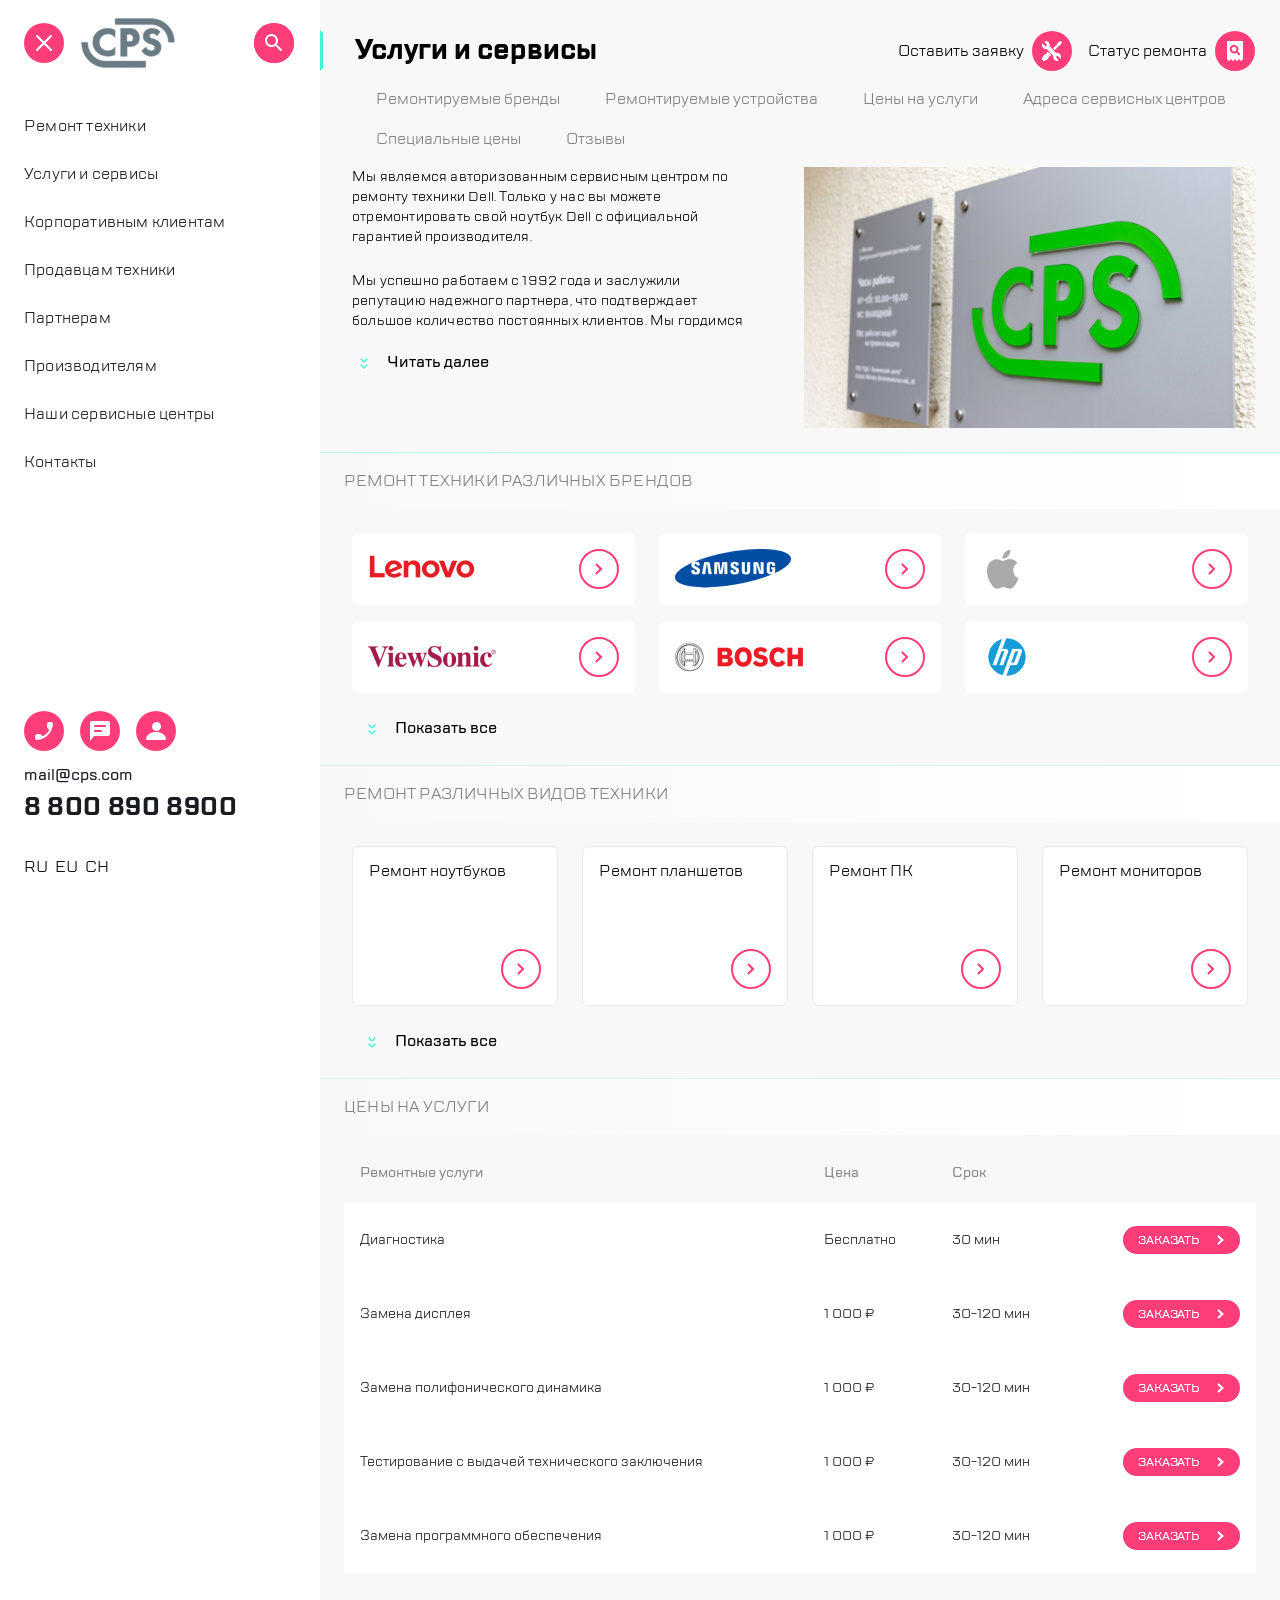
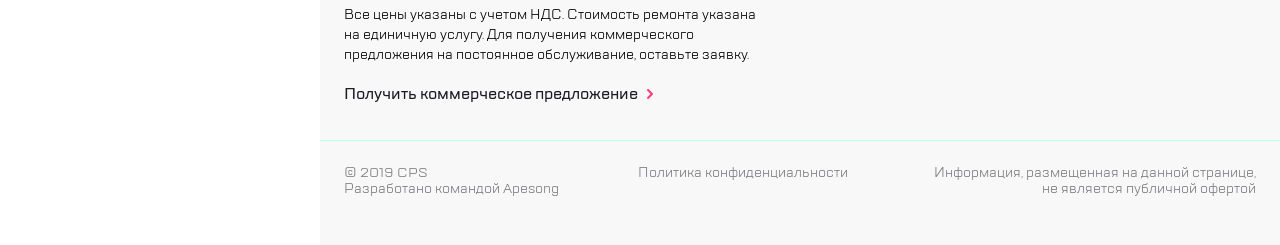
<file: index.html>
<!DOCTYPE html>
<html lang="en">
  <head>
    <meta charset="UTF-8">
    <meta name="viewport" content="width=device-width,user-scalable=no,initial-scale=1,maximum-scale=1,minimum-scale=1">
    <meta http-equiv="X-UA-Compatible" content="ie=edge">
    <title>CPS</title>
  <link href="style.css" rel="stylesheet"></head>
  <body>
    <div class="full-container">
      <header class="header">
        <div class="header__inner">
          <button class="header__button button-menu button-menu--icon--burger" type="button" id="burgerButtonHeader"></button>

          <a href="#">
            <img class="header__logo logo" src="img/logo.svg" alt="Логотип CPS" width="96" height="50">
          </a>

          <div class="header__buttons-user buttons-user">
            <button class="buttons-user__link button-menu button-menu--icon--phone" type="button" id="buttonOpenModalCallHeader"></button>

            <button class="buttons-user__link button-menu button-menu--icon--message" type="button" id="buttonOpenModalFeedbackHeader"></button>

            <button class="buttons-user__link button-menu button-menu--icon--contact" type="button"></button>
          </div>

          <div class="header__service-menu service-menu">
            <button class="service-menu__link button-menu button-menu--icon--service" type="button"></button>

            <button class="service-menu__link button-menu button-menu--icon--search" type="button"></button>
          </div>
        </div>
      </header>

      <aside class="full-container__sidebar-menu sidebar-menu sidebar-menu--hidden" id="sidebarMenu">
        <header class="sidebar-header">
          <div class="sidebar-header__inner">
            <button class="sidebar-header__clouse-button button-menu button-menu--icon--clouse" type="button" id="buttonCloseSidebar"></button>

            <a href="#">
              <img class="sidebar-header__logo logo" src="img/logo.svg" alt="Логотип CPS" width="96" height="50">
            </a>

            <div class="sidebar-header__button button-menu button-menu--margin">
              <button class="sidebar-header__button button-menu button-menu--icon--siedebar-search" type="button"></button>
            </div>
          </div>
        </header>

        <main class="sidebar-main">
          <nav class="sidebar-main-menu">
            <ul class="sidebar-main-menu__list">
              <li class="sidebar-main-menu__item">
                <a class="sidebar-main-menu__link" href="#">Ремонт техники</a>
              </li>
              <li class="sidebar-main-menu__item">
                <a class="sidebar-main-menu__link" href="#">Услуги и сервисы</a>
              </li>
              <li class="sidebar-main-menu__item">
                <a class="sidebar-main-menu__link" href="#">Корпоративным клиентам</a>
              </li>
              <li class="sidebar-main-menu__item">
                <a class="sidebar-main-menu__link" href="#">Продавцам техники</a>
              </li>
              <li class="sidebar-main-menu__item">
                <a class="sidebar-main-menu__link" href="#">Партнерам</a>
              </li>
              <li class="sidebar-main-menu__item">
                <a class="sidebar-main-menu__link" href="#">Производителям</a>
              </li>
              <li class="sidebar-main-menu__item">
                <a class="sidebar-main-menu__link" href="#">Наши сервисные центры</a>
              </li>
              <li class="sidebar-main-menu__item">
                <a class="sidebar-main-menu__link" href="#">Контакты</a>
              </li>
            </ul>
          </nav>
        </main>
        <footer class="sidebar-menu__sidebar-footer sidebar-footer">
          <div class="sidebar-footer__inner">
            <div class="sidebar-footer__button">
              <button class="sidebar-footer__link button-menu button-menu--icon--phone" type="button" id="buttonOpenModalCall"></button>
              <button class="sidebar-footer__link button-menu button-menu--icon--message" type="button" id="buttonOpenModalFeedback"></button>
              <button class="sidebar-footer__link button-menu button-menu--icon--contact" type="button"></button>
            </div>

            <a class="sidebar-footer__mail mail" href="mailto:mail@cps.com">mail@cps.com
            </a>
            <a class="sidebar-footer__tel tel" href="tel:8808908900">8 800 890 8900
            </a>

            <form class="sidebar-footer__language language-block">
              <label class="language-block__button">
                <input class="language-block__input visually-hidden" type="radio" value="RU" name="language">
                <span class="language-block__text"> RU </span>
              </label>
              <label class="language-block__button">
                <input class="language-block__input visually-hidden" type="radio" value="EU" name="language">
                <span class="language-block__text"> EU </span>
              </label>
              <label class="language-block__button">
                <input class="language-block__input visually-hidden" type="radio" value="CH" name="language">
                <span class="language-block__text"> CH </span>
              </label>
            </form>
          </div>
        </footer>
      </aside>

      <main class="main">
        <header class="main-header">
          <h1 class="main__title h1">Услуги и сервисы</h1>

          <div class="main-header__service-menu service-menu">
            <label class="main-header__service-menu main-service__label">
              Оставить заявку
              <button class="service-menu__link button-menu button-menu--icon--service" type="button"></button>
            </label>

            <label class="main-header__service-menu main-service__label">
              Статус ремонта
              <button class="service-menu__link button-menu button-menu--icon--search" type="button"></button>
            </label>
          </div>
        </header>

        <nav class="main-menu">
          <ul class="main-menu__list">
            <li class="main-menu__item">
              <a class="main-menu__link" href="#">Ремонтируемые бренды</a>
            </li>
            <li class="main-menu__item">
              <a class="main-menu__link" href="#">Ремонтируемые устройства</a>
            </li>
            <li class="main-menu__item">
              <a class="main-menu__link" href="#">Цены на услуги</a>
            </li>
            <li class="main-menu__item">
              <a class="main-menu__link" href="#">Адреса сервисных центров</a>
            </li>
            <li class="main-menu__item">
              <a class="main-menu__link" href="#">Специальные цены</a>
            </li>
            <li class="main-menu__item">
              <a class="main-menu__link" href="#">Отзывы</a>
            </li>
          </ul>
        </nav>

        <article class="about main__about section">
          <div class="about__text-wrap">
            <div class="about__text" id="aboutTextClass">
              <p>
                Мы являемся авторизованным сервисным центром по ремонту техники
                Dell. Только у нас вы можете отремонтировать свой ноутбук Dell с
                официальной гарантией производителя.
              </p>
              <p>
                Мы успешно работаем с 1992 года и заслужили репутацию надежного
                партнера, что подтверждает большое количество постоянных
                клиентов. Мы гордимся тем, что к нам обращаются по рекомендациям
                и, в свою очередь, советуют нас родным и близким.
              </p>
              <p>
                Мы успешно работаем с 1992 года и заслужили репутацию надежного
                партнера, что подтверждает большое количество постоянных
                клиентов. Мы гордимся тем, что к нам обращаются по рекомендациям
                и, в свою очередь, советуют нас родным и близким.
              </p>
            </div>

            <button class="about__button button-arrow-scroll" type="button" id="buttonReadIndex">
              Читать далее
            </button>
          </div>

          <img class="about__image" src="img/main_image.jpg" alt="Картинка с логотипом" width="320" height="176">
        </article>
        <section class="brand-menu section">
          <header class="brand-menu__header">
            <h2 class="brand-menu__title h2">
              Ремонт техники различных брендов
            </h2>
          </header>

          <div class="brand-main__body">
            <div class="brand-main-menu brand-main-menu--margin--left" id="brandMainMenuclass">
              <ul class="brand-main-menu__list">
                <li class="brand-main-menu__item">
                  <img class="brand-main-menu__image" src="img/brand/lenovo-logo.png" alt="Логотип компании Lenovo">

                  <a href="#" class="brand-main-menu__button button-menu button-menu--hollow"></a>
                </li>

                <li class="brand-main-menu__item">
                  <img class="brand-main-menu__image" src="img/brand/samsung-logo.png" alt="Логотип компании samsung">

                  <a href="#" class="brand-main-menu__button button-menu button-menu--hollow button-menu--icon--arrow"></a>
                </li>

                <li class="brand-main-menu__item">
                  <img class="brand-main-menu__image" src="img/brand/apple.png" alt="Логотип компании apple">

                  <a href="#" class="brand-main-menu__button button-menu button-menu--hollow"></a>
                </li>
                <li class="brand-main-menu__item">
                  <img class="brand-main-menu__image" src="img/brand/viewsonic-logo.png" alt="Логотип компании viewsonic">

                  <a href="#" class="brand-main-menu__button button-menu button-menu--hollow"></a>
                </li>
                <li class="brand-main-menu__item">
                  <img class="brand-main-menu__image" src="img/brand/bosch-logo.png" alt="Логотип компании bosch">

                  <a href="#" class="brand-main-menu__button button-menu button-menu--hollow button-menu--icon--arrow"></a>
                </li>

                <li class="brand-main-menu__item">
                  <img class="brand-main-menu__image" src="img/brand/hp-logo.png" alt="Логотип компании hp">

                  <a href="#" class="brand-main-menu__button button-menu button-menu--hollow button-menu--icon--arrow"></a>
                </li>

                <li class="brand-main-menu__item">
                  <img class="brand-main-menu__image" src="img/brand/acer-logo.png" alt="Логотип компании acer">

                  <a href="#" class="brand-main-menu__button button-menu button-menu--hollow button-menu--icon--arrow"></a>
                </li>

                <li class="brand-main-menu__item">
                  <div>
                    <img class="brand-main-menu__image" src="img/brand/sony-logo.png" alt="Логотип компании sony">
                  </div>
                  <a href="#" class="brand-main-menu__button button-menu button-menu--hollow button-menu--icon--arrow"></a>
                </li>

                <li class="brand-main-menu__item">
                  <div>
                    <img class="brand-main-menu__image" src="img/brand/lenovo-logo.png" alt="Логотип компании Lenovo">
                  </div>
                  <a href="#" class="brand-main-menu__button button-menu button-menu--hollow button-menu--icon--arrow"></a>
                </li>

                <li class="brand-main-menu__item">
                  <div>
                    <img class="brand-main-menu__image" src="img/brand/samsung-logo.png" alt="Логотип компании samsung">
                  </div>
                  <a href="#" class="brand-main-menu__button button-menu button-menu--hollow button-menu--icon--arrow"></a>
                </li>

                <li class="brand-main-menu__item">
                  <div>
                    <img class="brand-main-menu__image" src="img/brand/apple.png" alt="Логотип компании apple">
                  </div>
                  <a href="#" class="brand-main-menu__button button-menu button-menu--hollow button-menu--icon--arrow"></a>
                </li>
              </ul>
            </div>

            <div class="pagination-slider" id="paginationSliderBrands"></div>

            <button class="brand-menu__button button-show" type="button" id="buttonBrandsMenu">
              Показать все
            </button>
          </div>
        </section>

        <section class="technique-menu section">
          <header class="technique-menu__header">
            <h2 class="technique-menu__title h2">
              Ремонт различных видов техники
            </h2>
          </header>

          <div class="technique-main__body">
            <div class="technique-main-menu technique-main-menu--margin--left" id="techniqueMainClass">
              <ul class="technique-main-menu__list">
                <li class="technique-main-menu__item">
                  <p>Ремонт ноутбуков</p>
                  <a href="#" class="technique-main-menu__button button-menu button-menu--hollow"></a>
                </li>

                <li class="technique-main-menu__item">
                  <p>Ремонт планшетов</p>
                  <a href="#" class="technique-main-menu__button button-menu button-menu--hollow"></a>
                </li>
                <li class="technique-main-menu__item">
                  <p>Ремонт ПК</p>
                  <a href="#" class="technique-main-menu__button button-menu button-menu--hollow"></a>
                </li>
                <li class="technique-main-menu__item">
                  <p>Ремонт мониторов</p>
                  <a href="#" class="technique-main-menu__button button-menu button-menu--hollow"></a>
                </li>
                <li class="technique-main-menu__item">
                  <p>Ремонт ноутбуков</p>
                  <a href="#" class="technique-main-menu__button button-menu button-menu--hollow"></a>
                </li>
                <li class="technique-main-menu__item">
                  <p>Ремонт планшетов</p>
                  <a href="#" class="technique-main-menu__button button-menu button-menu--hollow"></a>
                </li>
                <li class="technique-main-menu__item">
                  <p>Ремонт ПК</p>
                  <a href="#" class="technique-main-menu__button button-menu button-menu--hollow"></a>
                </li>
                <li class="technique-main-menu__item">
                  <p>Ремонт мониторов</p>
                  <a href="#" class="technique-main-menu__button button-menu button-menu--hollow"></a>
                </li>
              </ul>
            </div>

            <div class="pagination-slider" id="paginationSliderTech"></div>

            <button class="technique-menu__button button-show button-show--left" type="button" id="buttonShowTechnique">
              Показать все
            </button>
          </div>
        </section>

        <section class="price-menu section">
          <header class="price-menu__header">
            <h2 class="price-menu__title h2">Цены на услуги</h2>
          </header>

          <div class="price-main__body">
            <div class="price-main-menu price-main-menu--margin--left">
              <table class="price-main-menu__table">
                <thead class="price-main-menu__head">
                  <tr class="price-main-menu__row">
                    <th class="price-main-menu__cell">Ремонтные услуги</th>
                    <th class="price-main-menu__cell">Цена</th>
                    <th class="price-main-menu__cell">Срок</th>
                    <th class="price-main-menu__cell"></th>
                  </tr>
                </thead>

                <tbody class="price-main-menu__body">
                  <tr class="price-main-menu__row">
                    <td class="price-main-menu__cell" data-label="Ремонтные услуги">
                      Диагностика
                    </td>
                    <td class="price-main-menu__cell" data-label="Цена">
                      Бесплатно
                    </td>
                    <td class="price-main-menu__cell" data-label="Срок">
                      30 мин
                    </td>
                    <td class="price-main-menu__cell" data-label="">
                      <a class="price-main-menu__button button-order" href="#">
                        Заказать
                      </a>
                    </td>


                  </tr><tr class="price-main-menu__row">
                    <td class="price-main-menu__cell" data-label="Ремонтные услуги">
                      Замена дисплея
                    </td>
                    <td class="price-main-menu__cell" data-label="Цена">
                      1 000 ₽
                    </td>
                    <td class="price-main-menu__cell" data-label="Срок">
                      30-120 мин
                    </td>
                    <td class="price-main-menu__cell">
                      <a class="price-main-menu__button button-order" href="#">
                        Заказать
                      </a>
                    </td>
                  </tr>
                  <tr class="price-main-menu__row">
                    <td class="price-main-menu__cell" data-label="Ремонтные услуги">
                      Замена полифонического динамика
                    </td>
                    <td class="price-main-menu__cell" data-label="Цена">
                      1 000 ₽
                    </td>
                    <td class="price-main-menu__cell" data-label="Срок">
                      30-120 мин
                    </td>
                    <td class="price-main-menu__cell">
                      <a class="price-main-menu__button button-order" href="#">
                        Заказать
                      </a>
                    </td>
                  </tr>
                  <tr class="price-main-menu__row">
                    <td class="price-main-menu__cell" data-label="Ремонтные услуги">
                      Тестирование с выдачей технического заключения
                    </td>
                    <td class="price-main-menu__cell" data-label="Цена">
                      1 000 ₽
                    </td>
                    <td class="price-main-menu__cell" data-label="Срок">
                      30-120 мин
                    </td>
                    <td class="price-main-menu__cell">
                      <a class="price-main-menu__button button-order" href="#">
                        Заказать
                      </a>
                    </td>
                  </tr>
                  <tr class="price-main-menu__row">
                    <td class="price-main-menu__cell" data-label="Ремонтные услуги">
                      Замена программного обеспечения
                    </td>
                    <td class="price-main-menu__cell" data-label="Цена">
                      1 000 ₽
                    </td>
                    <td class="price-main-menu__cell" data-label="Срок">
                      30-120 мин
                    </td>
                    <td class="price-main-menu__cell">
                      <a class="price-main-menu__button button-order" href="#">
                        Заказать
                      </a>
                    </td>
                  </tr>
                </tbody>
              </table>

              <div class="pagination-slider" id="paginationSliderPrice"></div>

              <div class="price-main-menu__pricing-info">
                Все цены указаны с учетом НДС. Стоимость ремонта указана на
                единичную услугу. Для получения коммерческого предложения на
                постоянное обслуживание, оставьте заявку.
              </div>

              <a class="price-main-menu__link" href="#">Получить коммерческое предложение</a>
            </div>
          </div>
        </section>

        <section class="modal modal--right modal--hidden" id="modalFeedback">
          <div class="modal__inner">
            <h2 class="modal__title">Обратная связь</h2>

            <form class="modal__form">
              <input class="modal__input" type="text" required placeholder="Имя">
              <input class="modal__input" type="tel" required placeholder="Телефон">
              <input class="modal__input" type="email" required placeholder="Электронная почта">
              <textarea class="modal__input modal__input--resize" placeholder="Сообщение" required rows="5" cols="30"></textarea>

              <p class="modal__alert">
                Нажимая "отправить", вы даете согласие на
                <span class="modal__text-impotant">обработку персональных данных</span>
                и соглашаетесь с нашей
                <span class="modal__text-impotant">политикой конфиденциальности</span>
              </p>
              <button class="modal__button button-order" type="submit">
                Отправить
              </button>
            </form>
            <button class="modal__button-clouse button-menu button-menu--icon--clouse" type="button" id="buttonCloseModalFeedback"></button>
          </div>
        </section>

        <section class="modal modal--right modal--hidden" id="modalCall">
          <div class="modal__inner">
            <h2 class="modal__title">Заказать звонок</h2>

            <form class="modal__form">
              <input class="modal__input" type="tel" required placeholder="Телефон">

              <p class="modal__alert">
                Нажимая "отправить", вы даете согласие на
                <span class="modal__text-impotant">обработку персональных данных</span>
                и соглашаетесь с нашей
                <span class="modal__text-impotant">политикой конфиденциальности</span>
              </p>
              <button class="modal__button button-order" type="submit">
                Отправить
              </button>
            </form>
            <button class="modal__button-clouse button-menu button-menu--icon--clouse" type="button" id="buttonCloseModalCall"></button>
          </div>
        </section>

        <footer class="main__footer footer">
          <p class="footer__other">
            © 2019 CPS<br>
            Разработано командой Apesong
          </p>
          <a href="#">Политика конфиденциальности</a>
          <p class="footer__public">
            Информация, размещенная на данной странице, не является публичной
            офертой
          </p>
        </footer>
      </main>

      <div class="overlay overlay--zindex--modal overlay--hidden" id="overlayFeedback"></div>
      <div class="overlay overlay--zindex--modal overlay--hidden" id="overlayCall"></div>
      <div class="overlay overlay--zindex--menu overlay--hidden" id="overlayMenu"></div>
    </div>




  <script type="text/javascript" src="./js/bundle.js"></script></body>
</html>
</file>
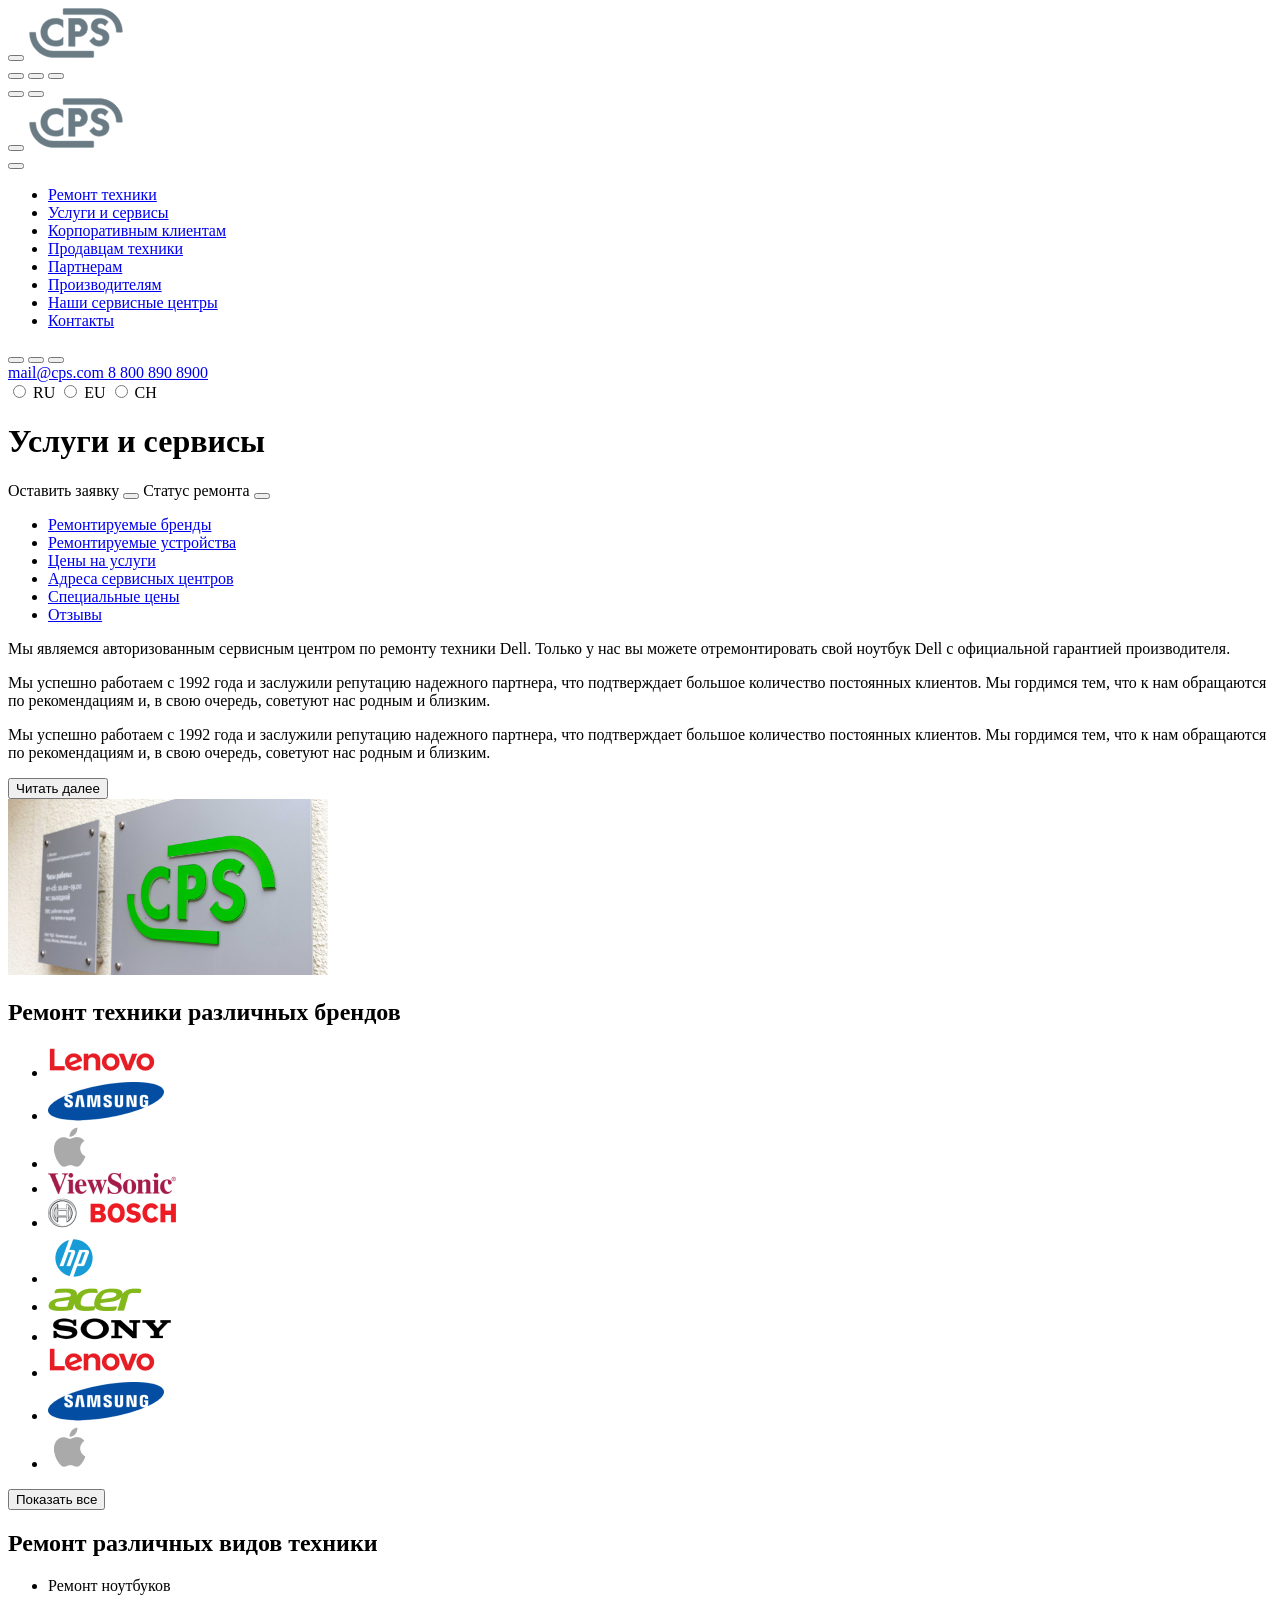
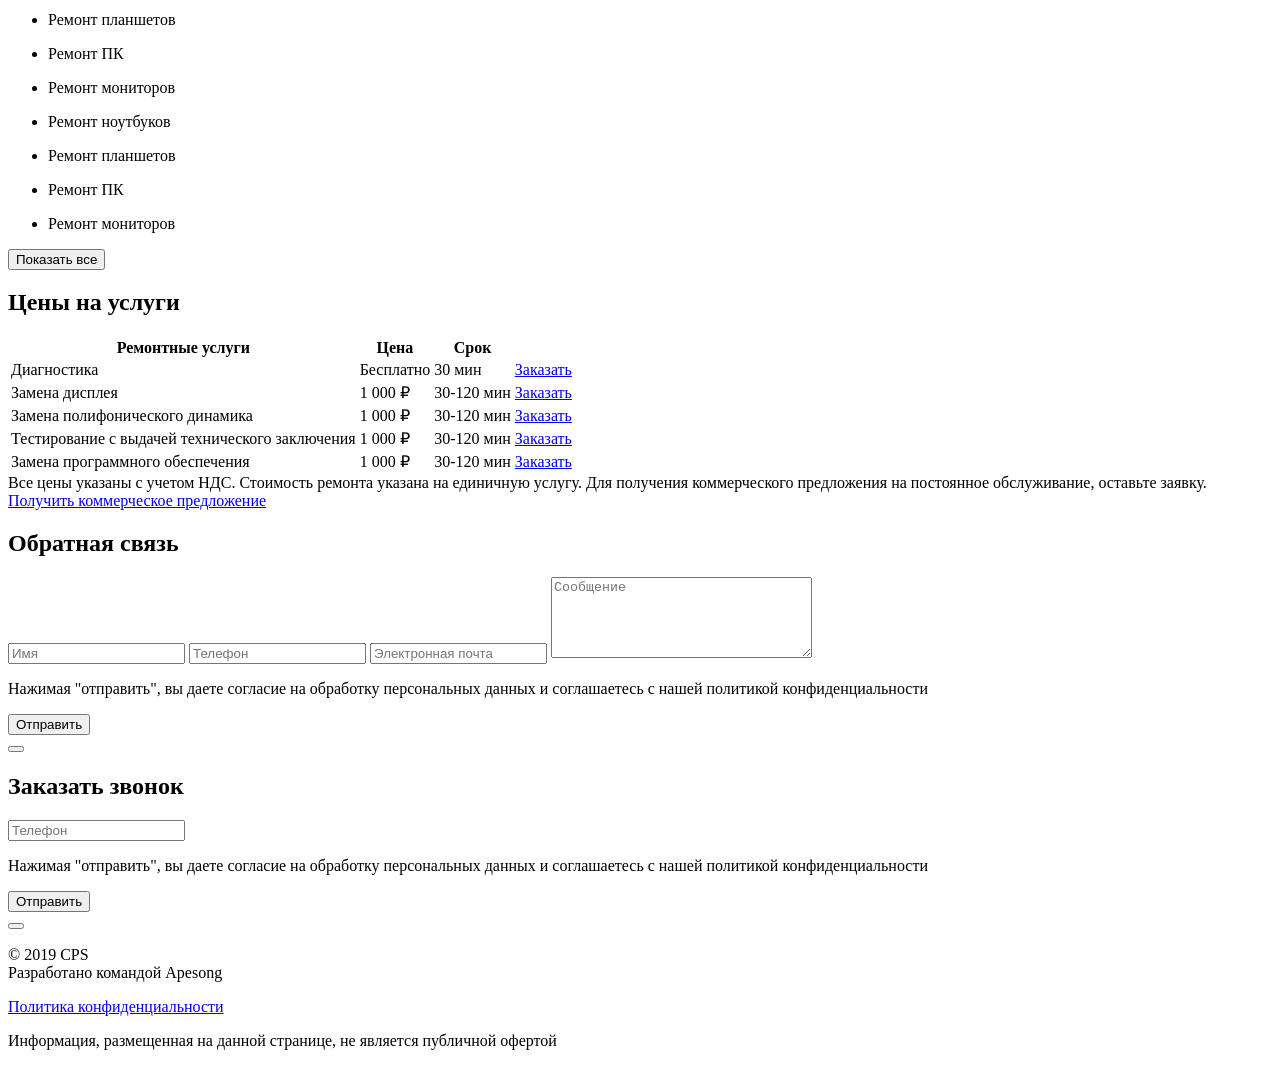
<file: src/index.html>
<!DOCTYPE html>
<html lang="en">
  <head>
    <meta charset="UTF-8" />
    <meta
      name="viewport"
      content="width=device-width, user-scalable=no, initial-scale=1.0, maximum-scale=1.0, minimum-scale=1.0"
    />
    <meta http-equiv="X-UA-Compatible" content="ie=edge" />
    <title>CPS</title>
  </head>
  <body>
    <div class="full-container">
      <header class="header">
        <div class="header__inner">
          <button
            class="header__button button-menu button-menu--icon--burger"
            type="button"
            id="burgerButtonHeader"
          ></button>

          <a href="#">
            <img
              class="header__logo logo"
              src="img/logo.svg"
              alt="Логотип CPS"
              width="96"
              height="50"
            />
          </a>

          <div class="header__buttons-user buttons-user">
            <button
              class="buttons-user__link button-menu button-menu--icon--phone"
              type="button"
              id="buttonOpenModalCallHeader"
            ></button>

            <button
              class="buttons-user__link button-menu button-menu--icon--message"
              type="button"
              id="buttonOpenModalFeedbackHeader"
            ></button>

            <button
              class="buttons-user__link button-menu button-menu--icon--contact"
              type="button"
            ></button>
          </div>

          <div class="header__service-menu service-menu">
            <button
              class="service-menu__link button-menu button-menu--icon--service"
              type="button"
            ></button>

            <button
              class="service-menu__link button-menu button-menu--icon--search"
              type="button"
            ></button>
          </div>
        </div>
      </header>

      <aside class="full-container__sidebar-menu sidebar-menu sidebar-menu--hidden" id="sidebarMenu">
        <header class="sidebar-header">
          <div class="sidebar-header__inner">
            <button
              class="sidebar-header__clouse-button button-menu button-menu--icon--clouse"
              type="button"
              id="buttonCloseSidebar"
            ></button>

            <a href="#">
              <img
                class="sidebar-header__logo logo"
                src="img/logo.svg"
                alt="Логотип CPS"
                width="96"
                height="50"
              />
            </a>

            <div class="sidebar-header__button button-menu button-menu--margin">
              <button
                class="sidebar-header__button button-menu button-menu--icon--siedebar-search"
                type="button"
              ></button>
            </div>
          </div>
        </header>

        <main class="sidebar-main">
          <nav class="sidebar-main-menu">
            <ul class="sidebar-main-menu__list">
              <li class="sidebar-main-menu__item">
                <a class="sidebar-main-menu__link" href="#">Ремонт техники</a>
              </li>
              <li class="sidebar-main-menu__item">
                <a class="sidebar-main-menu__link" href="#">Услуги и сервисы</a>
              </li>
              <li class="sidebar-main-menu__item">
                <a class="sidebar-main-menu__link" href="#"
                  >Корпоративным клиентам</a
                >
              </li>
              <li class="sidebar-main-menu__item">
                <a class="sidebar-main-menu__link" href="#"
                  >Продавцам техники</a
                >
              </li>
              <li class="sidebar-main-menu__item">
                <a class="sidebar-main-menu__link" href="#">Партнерам</a>
              </li>
              <li class="sidebar-main-menu__item">
                <a class="sidebar-main-menu__link" href="#">Производителям</a>
              </li>
              <li class="sidebar-main-menu__item">
                <a class="sidebar-main-menu__link" href="#"
                  >Наши сервисные центры</a
                >
              </li>
              <li class="sidebar-main-menu__item">
                <a class="sidebar-main-menu__link" href="#">Контакты</a>
              </li>
            </ul>
          </nav>
        </main>
        <footer class="sidebar-menu__sidebar-footer sidebar-footer">
          <div class="sidebar-footer__inner">
            <div class="sidebar-footer__button">
              <button
                class="sidebar-footer__link button-menu button-menu--icon--phone"
                type="button"
                id="buttonOpenModalCall"
              ></button>
              <button
                class="sidebar-footer__link button-menu button-menu--icon--message"
                type="button"
                id="buttonOpenModalFeedback"
              ></button>
              <button
                class="sidebar-footer__link button-menu button-menu--icon--contact"
                type="button"
              ></button>
            </div>

            <a class="sidebar-footer__mail mail" href="mailto:mail@cps.com"
              >mail@cps.com
            </a>
            <a class="sidebar-footer__tel tel" href="tel:8808908900"
              >8 800 890 8900
            </a>

            <form class="sidebar-footer__language language-block">
              <label class="language-block__button">
                <input
                  class="language-block__input visually-hidden"
                  type="radio"
                  value="RU"
                  name="language"
                />
                <span class="language-block__text"> RU </span>
              </label>
              <label class="language-block__button">
                <input
                  class="language-block__input visually-hidden"
                  type="radio"
                  value="EU"
                  name="language"
                />
                <span class="language-block__text"> EU </span>
              </label>
              <label class="language-block__button">
                <input
                  class="language-block__input visually-hidden"
                  type="radio"
                  value="CH"
                  name="language"
                />
                <span class="language-block__text"> CH </span>
              </label>
            </form>
          </div>
        </footer>
      </aside>

      <main class="main">
        <header class="main-header">
          <h1 class="main__title h1">Услуги и сервисы</h1>

          <div class="main-header__service-menu service-menu">
            <label class="main-header__service-menu main-service__label">
              Оставить заявку
              <button
                class="service-menu__link button-menu button-menu--icon--service"
                type="button"
              ></button>
            </label>

            <label class="main-header__service-menu main-service__label">
              Статус ремонта
              <button
                class="service-menu__link button-menu button-menu--icon--search"
                type="button"
              ></button>
            </label>
          </div>
        </header>

        <nav class="main-menu">
          <ul class="main-menu__list">
            <li class="main-menu__item">
              <a class="main-menu__link" href="#">Ремонтируемые бренды</a>
            </li>
            <li class="main-menu__item">
              <a class="main-menu__link" href="#">Ремонтируемые устройства</a>
            </li>
            <li class="main-menu__item">
              <a class="main-menu__link" href="#">Цены на услуги</a>
            </li>
            <li class="main-menu__item">
              <a class="main-menu__link" href="#">Адреса сервисных центров</a>
            </li>
            <li class="main-menu__item">
              <a class="main-menu__link" href="#">Специальные цены</a>
            </li>
            <li class="main-menu__item">
              <a class="main-menu__link" href="#">Отзывы</a>
            </li>
          </ul>
        </nav>

        <article class="about main__about section">
          <div class="about__text-wrap">
            <div class="about__text" id="aboutTextClass">
              <p>
                Мы являемся авторизованным сервисным центром по ремонту техники
                Dell. Только у нас вы можете отремонтировать свой ноутбук Dell с
                официальной гарантией производителя.
              </p>
              <p>
                Мы успешно работаем с 1992 года и заслужили репутацию надежного
                партнера, что подтверждает большое количество постоянных
                клиентов. Мы гордимся тем, что к нам обращаются по рекомендациям
                и, в свою очередь, советуют нас родным и близким.
              </p>
              <p>
                Мы успешно работаем с 1992 года и заслужили репутацию надежного
                партнера, что подтверждает большое количество постоянных
                клиентов. Мы гордимся тем, что к нам обращаются по рекомендациям
                и, в свою очередь, советуют нас родным и близким.
              </p>
            </div>

            <button
              class="about__button button-arrow-scroll"
              type="button"
              id="buttonReadIndex"
            >
              Читать далее
            </button>
          </div>

          <img
            class="about__image"
            src="img/main_image.jpg"
            alt="Картинка с логотипом"
            width="320"
            height="176"
          />
        </article>
        <section class="brand-menu section">
          <header class="brand-menu__header">
            <h2 class="brand-menu__title h2">
              Ремонт техники различных брендов
            </h2>
          </header>

          <div class="brand-main__body">
            <div
              class="brand-main-menu brand-main-menu--margin--left"
              id="brandMainMenuclass"
            >
              <ul class="brand-main-menu__list">
                <li class="brand-main-menu__item">
                  <img
                    class="brand-main-menu__image"
                    src="img/brand/lenovo-logo.png"
                    alt="Логотип компании Lenovo"
                  />

                  <a
                    href="#"
                    class="brand-main-menu__button button-menu button-menu--hollow"
                  ></a>
                </li>

                <li class="brand-main-menu__item">
                  <img
                    class="brand-main-menu__image"
                    src="img/brand/samsung-logo.png"
                    alt="Логотип компании samsung"
                  />

                  <a
                    href="#"
                    class="brand-main-menu__button button-menu button-menu--hollow button-menu--icon--arrow"
                  ></a>
                </li>

                <li class="brand-main-menu__item">
                  <img
                    class="brand-main-menu__image"
                    src="img/brand/apple.png"
                    alt="Логотип компании apple"
                  />

                  <a
                    href="#"
                    class="brand-main-menu__button button-menu button-menu--hollow"
                  ></a>
                </li>
                <li class="brand-main-menu__item">
                  <img
                    class="brand-main-menu__image"
                    src="img/brand/viewsonic-logo.png"
                    alt="Логотип компании viewsonic"
                  />

                  <a
                    href="#"
                    class="brand-main-menu__button button-menu button-menu--hollow"
                  ></a>
                </li>
                <li class="brand-main-menu__item">
                  <img
                    class="brand-main-menu__image"
                    src="img/brand/bosch-logo.png"
                    alt="Логотип компании bosch"
                  />

                  <a
                    href="#"
                    class="brand-main-menu__button button-menu button-menu--hollow button-menu--icon--arrow"
                  ></a>
                </li>

                <li class="brand-main-menu__item">
                  <img
                    class="brand-main-menu__image"
                    src="img/brand/hp-logo.png"
                    alt="Логотип компании hp"
                  />

                  <a
                    href="#"
                    class="brand-main-menu__button button-menu button-menu--hollow button-menu--icon--arrow"
                  ></a>
                </li>

                <li class="brand-main-menu__item">
                  <img
                    class="brand-main-menu__image"
                    src="img/brand/acer-logo.png"
                    alt="Логотип компании acer"
                  />

                  <a
                    href="#"
                    class="brand-main-menu__button button-menu button-menu--hollow button-menu--icon--arrow"
                  ></a>
                </li>

                <li class="brand-main-menu__item">
                  <div>
                    <img
                      class="brand-main-menu__image"
                      src="img/brand/sony-logo.png"
                      alt="Логотип компании sony"
                    />
                  </div>
                  <a
                    href="#"
                    class="brand-main-menu__button button-menu button-menu--hollow button-menu--icon--arrow"
                  ></a>
                </li>

                <li class="brand-main-menu__item">
                  <div>
                    <img
                      class="brand-main-menu__image"
                      src="img/brand/lenovo-logo.png"
                      alt="Логотип компании Lenovo"
                    />
                  </div>
                  <a
                    href="#"
                    class="brand-main-menu__button button-menu button-menu--hollow button-menu--icon--arrow"
                  ></a>
                </li>

                <li class="brand-main-menu__item">
                  <div>
                    <img
                      class="brand-main-menu__image"
                      src="img/brand/samsung-logo.png"
                      alt="Логотип компании samsung"
                    />
                  </div>
                  <a
                    href="#"
                    class="brand-main-menu__button button-menu button-menu--hollow button-menu--icon--arrow"
                  ></a>
                </li>

                <li class="brand-main-menu__item">
                  <div>
                    <img
                      class="brand-main-menu__image"
                      src="img/brand/apple.png"
                      alt="Логотип компании apple"
                    />
                  </div>
                  <a
                    href="#"
                    class="brand-main-menu__button button-menu button-menu--hollow button-menu--icon--arrow"
                  ></a>
                </li>
              </ul>
            </div>

            <div class="pagination-slider" id="paginationSliderBrands"></div>

            <button
              class="brand-menu__button button-show"
              type="button"
              id="buttonBrandsMenu"
            >
              Показать все
            </button>
          </div>
        </section>

        <section class="technique-menu section">
          <header class="technique-menu__header">
            <h2 class="technique-menu__title h2">
              Ремонт различных видов техники
            </h2>
          </header>

          <div class="technique-main__body">
            <div
              class="technique-main-menu technique-main-menu--margin--left"
              id="techniqueMainClass"
            >
              <ul class="technique-main-menu__list">
                <li class="technique-main-menu__item">
                  <p>Ремонт ноутбуков</p>
                  <a
                    href="#"
                    class="technique-main-menu__button button-menu button-menu--hollow"
                  ></a>
                </li>

                <li class="technique-main-menu__item">
                  <p>Ремонт планшетов</p>
                  <a
                    href="#"
                    class="technique-main-menu__button button-menu button-menu--hollow"
                  ></a>
                </li>
                <li class="technique-main-menu__item">
                  <p>Ремонт ПК</p>
                  <a
                    href="#"
                    class="technique-main-menu__button button-menu button-menu--hollow"
                  ></a>
                </li>
                <li class="technique-main-menu__item">
                  <p>Ремонт мониторов</p>
                  <a
                    href="#"
                    class="technique-main-menu__button button-menu button-menu--hollow"
                  ></a>
                </li>
                <li class="technique-main-menu__item">
                  <p>Ремонт ноутбуков</p>
                  <a
                    href="#"
                    class="technique-main-menu__button button-menu button-menu--hollow"
                  ></a>
                </li>
                <li class="technique-main-menu__item">
                  <p>Ремонт планшетов</p>
                  <a
                    href="#"
                    class="technique-main-menu__button button-menu button-menu--hollow"
                  ></a>
                </li>
                <li class="technique-main-menu__item">
                  <p>Ремонт ПК</p>
                  <a
                    href="#"
                    class="technique-main-menu__button button-menu button-menu--hollow"
                  ></a>
                </li>
                <li class="technique-main-menu__item">
                  <p>Ремонт мониторов</p>
                  <a
                    href="#"
                    class="technique-main-menu__button button-menu button-menu--hollow"
                  ></a>
                </li>
              </ul>
            </div>

            <div class="pagination-slider" id="paginationSliderTech"></div>

            <button
              class="technique-menu__button button-show button-show--left"
              type="button"
              id="buttonShowTechnique"
            >
              Показать все
            </button>
          </div>
        </section>

        <section class="price-menu section">
          <header class="price-menu__header">
            <h2 class="price-menu__title h2">Цены на услуги</h2>
          </header>

          <div class="price-main__body">
            <div class="price-main-menu price-main-menu--margin--left">
              <table class="price-main-menu__table">
                <thead class="price-main-menu__head">
                  <tr class="price-main-menu__row">
                    <th class="price-main-menu__cell">Ремонтные услуги</th>
                    <th class="price-main-menu__cell">Цена</th>
                    <th class="price-main-menu__cell">Срок</th>
                    <th class="price-main-menu__cell"></th>
                  </tr>
                </thead>

                <tbody class="price-main-menu__body">
                  <tr class="price-main-menu__row">
                    <td
                      class="price-main-menu__cell"
                      data-label="Ремонтные услуги"
                    >
                      Диагностика
                    </td>
                    <td class="price-main-menu__cell" data-label="Цена">
                      Бесплатно
                    </td>
                    <td class="price-main-menu__cell" data-label="Срок">
                      30 мин
                    </td>
                    <td class="price-main-menu__cell" data-label="">
                      <a class="price-main-menu__button button-order" href="#">
                        Заказать
                      </a>
                    </td>


                  <tr class="price-main-menu__row">
                    <td
                      class="price-main-menu__cell"
                      data-label="Ремонтные услуги"
                    >
                      Замена дисплея
                    </td>
                    <td class="price-main-menu__cell" data-label="Цена">
                      1 000 ₽
                    </td>
                    <td class="price-main-menu__cell" data-label="Срок">
                      30-120 мин
                    </td>
                    <td class="price-main-menu__cell">
                      <a class="price-main-menu__button button-order" href="#">
                        Заказать
                      </a>
                    </td>
                  </tr>
                  <tr class="price-main-menu__row">
                    <td
                      class="price-main-menu__cell"
                      data-label="Ремонтные услуги"
                    >
                      Замена полифонического динамика
                    </td>
                    <td class="price-main-menu__cell" data-label="Цена">
                      1 000 ₽
                    </td>
                    <td class="price-main-menu__cell" data-label="Срок">
                      30-120 мин
                    </td>
                    <td class="price-main-menu__cell">
                      <a class="price-main-menu__button button-order" href="#">
                        Заказать
                      </a>
                    </td>
                  </tr>
                  <tr class="price-main-menu__row">
                    <td
                      class="price-main-menu__cell"
                      data-label="Ремонтные услуги"
                    >
                      Тестирование с выдачей технического заключения
                    </td>
                    <td class="price-main-menu__cell" data-label="Цена">
                      1 000 ₽
                    </td>
                    <td class="price-main-menu__cell" data-label="Срок">
                      30-120 мин
                    </td>
                    <td class="price-main-menu__cell">
                      <a class="price-main-menu__button button-order" href="#">
                        Заказать
                      </a>
                    </td>
                  </tr>
                  <tr class="price-main-menu__row">
                    <td
                      class="price-main-menu__cell"
                      data-label="Ремонтные услуги"
                    >
                      Замена программного обеспечения
                    </td>
                    <td class="price-main-menu__cell" data-label="Цена">
                      1 000 ₽
                    </td>
                    <td class="price-main-menu__cell" data-label="Срок">
                      30-120 мин
                    </td>
                    <td class="price-main-menu__cell">
                      <a class="price-main-menu__button button-order" href="#">
                        Заказать
                      </a>
                    </td>
                  </tr>
                </tbody>
              </table>

              <div class="pagination-slider" id="paginationSliderPrice"></div>

              <div class="price-main-menu__pricing-info">
                Все цены указаны с учетом НДС. Стоимость ремонта указана на
                единичную услугу. Для получения коммерческого предложения на
                постоянное обслуживание, оставьте заявку.
              </div>

              <a class="price-main-menu__link" href="#"
                >Получить коммерческое предложение</a
              >
            </div>
          </div>
        </section>

        <section class="modal modal--right modal--hidden" id="modalFeedback">
          <div class="modal__inner">
            <h2 class="modal__title">Обратная связь</h2>

            <form class="modal__form">
              <input
                class="modal__input"
                type="text"
                required
                placeholder="Имя"
              />
              <input
                class="modal__input"
                type="tel"
                required
                placeholder="Телефон"
              />
              <input
                class="modal__input"
                type="email"
                required
                placeholder="Электронная почта"
              />
              <textarea
                class="modal__input modal__input--resize"
                placeholder="Сообщение"
                required
                rows="5"
                cols="30"
              ></textarea>

              <p class="modal__alert">
                Нажимая "отправить", вы даете согласие на
                <span class="modal__text-impotant"
                  >обработку персональных данных</span
                >
                и соглашаетесь с нашей
                <span class="modal__text-impotant"
                  >политикой конфиденциальности</span
                >
              </p>
              <button class="modal__button button-order" type="submit">
                Отправить
              </button>
            </form>
            <button
              class="modal__button-clouse button-menu button-menu--icon--clouse"
              type="button"
              id="buttonCloseModalFeedback"
            ></button>
          </div>
        </section>

        <section class="modal modal--right modal--hidden" id="modalCall">
          <div class="modal__inner">
            <h2 class="modal__title">Заказать звонок</h2>

            <form class="modal__form">
              <input
                class="modal__input"
                type="tel"
                required
                placeholder="Телефон"
              />

              <p class="modal__alert">
                Нажимая "отправить", вы даете согласие на
                <span class="modal__text-impotant"
                  >обработку персональных данных</span
                >
                и соглашаетесь с нашей
                <span class="modal__text-impotant"
                  >политикой конфиденциальности</span
                >
              </p>
              <button class="modal__button button-order" type="submit">
                Отправить
              </button>
            </form>
            <button
              class="modal__button-clouse button-menu button-menu--icon--clouse"
              type="button"
              id="buttonCloseModalCall"
            ></button>
          </div>
        </section>

        <footer class="main__footer footer">
          <p class="footer__other">
            © 2019 CPS<br />
            Разработано командой Apesong
          </p>
          <a href="#">Политика конфиденциальности</a>
          <p class="footer__public">
            Информация, размещенная на данной странице, не является публичной
            офертой
          </p>
        </footer>
      </main>

      <div class="overlay overlay--zindex--modal overlay--hidden" id="overlayFeedback"></div>
      <div class="overlay overlay--zindex--modal overlay--hidden" id="overlayCall"></div>
      <div class="overlay overlay--zindex--menu overlay--hidden" id="overlayMenu"></div>
    </div>




  </body>
</html>
</file>
<file: style.css>
* {
  padding: 0;
  margin: 0;
  border: 0; }

*, *:before, *:after {
  box-sizing: border-box; }

:focus, :active {
  outline: none; }

a:focus, a:active {
  outline: none; }

nav, footer, header, aside {
  display: block; }

html, body {
  height: 100%;
  width: 100%;
  line-height: 1;
  font-size: 14px;
  -ms-text-size-adjust: 100%;
  -moz-text-size-adjust: 100%;
  -webkit-text-size-adjust: 100%; }

input, button, textarea {
  font-family: inherit; }

input::-ms-clear {
  display: none; }

button:h {
  cursor: pointer; }

button::-moz-focus-inner {
  padding: 0;
  border: 0; }

a, a:visited {
  text-decoration: none; }

a:hover {
  text-decoration: none; }

ul li {
  list-style: none; }

img {
  vertical-align: top; }

h1, h2, h3, h4, h5, h6 {
  font-size: inherit;
  font-weight: inherit; }

body {
  font-family: "TT Lakes", sans-serif;
  font-size: 16px;
  background-color: var(--color-white); }

p:not(:last-child) {
  margin-bottom: 24px; }

.h1 {
  font-size: 28px;
  font-weight: 700; }

a {
  text-decoration: none;
  color: inherit; }

@font-face {
  font-family: "TT Lakes";
  src: url(./fonts/TTLakes-Regular.woff2) format("woff2");
  font-weight: 400;
  font-style: normal;
  font-display: swap; }

@font-face {
  font-family: "TT Lakes";
  src: url(./fonts/TTLakes-Medium.woff2) format("woff2");
  font-weight: 700;
  font-style: normal;
  font-display: swap; }

@font-face {
  font-family: "TT Lakes";
  src: url(./fonts/TTLakes-Bold.woff2) format("woff2");
  font-weight: 900;
  font-style: normal;
  font-display: swap; }

.visually-hidden {
  position: absolute !important;
  width: 1px !important;
  height: 1px !important;
  margin: -1px !important;
  border: 0 !important;
  padding: 0 !important;
  white-space: nowrap !important;
  -webkit-clip-path: inset(100%) !important;
          clip-path: inset(100%) !important;
  clip: rect(0 0 0 0) !important;
  overflow: hidden !important; }

:root {
  --color-beige-bg: #f8f8f8;
  --color-pink: #ff3e79;
  --color-black: #1b1c21;
  --color-white: #ffffff;
  --color-turquoise-border: #b8ffec;
  --color-turquoise-bright: #41f6d7;
  --color-turquoise-light: #d9fff5;
  --color-gray: #dddddd;
  --color-gray-border: #eaeaea;
  --color-gray-med: #7e7e82;
  --color-swiper-active: #b5b6bc;
  --transition-duration: 0.2s; }

@media (min-width: 1120px) {
  .header {
    display: none; } }

.header__inner {
  background-color: var(--color-white);
  padding: 18px 16px;
  display: flex;
  align-items: center;
  border-bottom: 1px solid var(--color-turquoise-border); }

.header__logo {
  margin-left: 16px; }

.header__service-menu {
  margin-left: auto; }
  @media (min-width: 768px) {
    .header__service-menu {
      margin-left: 20px; } }
  .header__service-menu::before {
    content: "";
    display: inline-block;
    border-radius: 1px;
    width: 2px;
    height: 32px;
    background: var(--color-gray-border);
    margin-right: 4px; }

@media (min-width: 768px) {
  .header__button {
    margin-right: 20px;
    position: relative; } }

.button-menu {
  border-radius: 50%;
  width: 40px;
  height: 40px;
  background-color: var(--color-pink);
  background-repeat: no-repeat;
  background-position: center; }
  @media (hover: hover) {
    .button-menu:hover {
      -webkit-filter: opacity(50%);
              filter: opacity(50%); } }
  @media (hover: none) {
    .button-menu:active {
      -webkit-filter: opacity(50%);
              filter: opacity(50%); } }
  .button-menu--icon--burger {
    background-image: url(./static/burger-button.svg); }
    @media (min-width: 768px) {
      .button-menu--icon--burger::after {
        content: "";
        display: block;
        height: 32px;
        position: absolute;
        right: -20px;
        top: 50%;
        translate: -50% -50%;
        width: 2px;
        background: var(--color-gray-border); } }
  .button-menu--icon--service {
    background-image: url(./static/remont-button.svg); }
  .button-menu--icon--search {
    background-image: url(./static/search-button.svg); }
  .button-menu--icon--phone {
    background-image: url(./static/phone-button.svg); }
  .button-menu--icon--message {
    background-image: url(./static/message-button.svg); }
  .button-menu--icon--contact {
    background-image: url(./static/contact-button.svg); }
  .button-menu--icon--clouse {
    background-image: url(./static/side-icon-clouse.svg); }
  .button-menu--icon--siedebar-search {
    background-image: url(./static/side-icon-search.svg); }
  .button-menu--margin {
    margin-left: 78px; }
    @media (min-width: 1440px) {
      .button-menu--margin {
        margin-left: 130px; } }

.service-menu {
  display: flex;
  align-items: center;
  gap: 16px;
  transform: translateX(0); }
  @media (min-width: 1120px) {
    .service-menu {
      margin-left: auto; } }
  .service-menu--hidden {
    display: none; }

.main-menu {
  position: relative; }
  .main-menu__list::after {
    content: "";
    height: 100%;
    width: 24px;
    position: absolute;
    right: 0;
    top: 0;
    display: block;
    background: linear-gradient(270deg, var(--color-beige-bg) 0.04%, rgba(248, 248, 248, 0) 100%); }
  .main-menu__title {
    margin-top: 0;
    margin-bottom: 0;
    border: 3px solid transparent;
    border-left-color: var(--color-turquoise-bright);
    padding-left: 12px;
    line-height: 35px;
    margin-top: 24px;
    font-weight: 900; }
  .main-menu__list {
    margin-left: 16px;
    margin-top: 24px;
    display: flex;
    overflow: scroll; }
    @media (min-width: 768px) {
      .main-menu__list {
        margin-top: 32px; } }
    @media (min-width: 1120px) {
      .main-menu__list {
        overflow: visible;
        flex-wrap: wrap;
        padding-inline: 22px;
        margin-top: 8px;
        margin-left: 32px;
        padding-left: 0; } }
  .main-menu__item {
    flex-shrink: 0; }
  .main-menu__link {
    padding: 6px 15px;
    display: inline-block;
    border: 2px solid transparent;
    box-sizing: border-box;
    line-height: 1.5;
    color: var(--color-gray-med); }
    @media (min-width: 1120px) {
      .main-menu__link {
        padding-left: 22px;
        padding-right: 19px;
        box-sizing: border-box; } }
    .main-menu__link:hover {
      background-color: var(--color-white);
      border-color: var(--color-turquoise-bright);
      border-radius: 6px; }

@media (min-width: 768px) {
  .about {
    display: flex;
    gap: 48px; } }

.about__text {
  font-size: 14px;
  margin-left: 16px;
  margin-top: 24px;
  margin-right: 16px;
  line-height: 18px;
  color: var(--color-gray-med);
  height: 90px;
  overflow: hidden;
  letter-spacing: 0.2px;
  color: var(--color-gray-black); }
  .about__text--height {
    height: auto; }
  @media (min-width: 768px) {
    .about__text {
      margin: 0;
      min-height: 160px;
      line-height: 20px; } }
  @media (min-width: 1440px) {
    .about__text {
      min-height: 150px; } }

.about__image {
  margin-top: 16px;
  height: auto;
  width: 100%; }
  @media (min-width: 768px) {
    .about__image {
      min-width: 50%;
      margin-top: 0;
      height: auto;
      align-self: flex-start; } }

.buttons-user {
  display: none; }
  @media (min-width: 768px) {
    .buttons-user {
      display: flex;
      margin-left: auto;
      gap: 16px; } }

.main-header {
  padding-top: 24px; }
  @media (min-width: 1120px) {
    .main-header {
      display: flex;
      align-items: center;
      padding-top: 30px;
      padding-right: 25px; } }
  .main-header__service-menu {
    display: none; }
    @media (min-width: 1120px) {
      .main-header__service-menu {
        display: flex; } }

.main-service__label {
  align-items: center;
  gap: 8px; }

.sidebar-menu {
  display: flex;
  flex-direction: column;
  min-width: 320px;
  background-color: var(--color-white);
  position: absolute;
  top: 0;
  left: 0;
  transition: 0.3s;
  z-index: 100;
  min-height: 100vh;
  box-shadow: 16px 0 50px 0 var(--color-gray-border), -2px 0 4px 0 var(--color-gray-border);
  background-color: var(--color-white); }
  @media (min-width: 1120px) {
    .sidebar-menu {
      box-shadow: none; } }
  @media (min-width: 1440px) {
    .sidebar-menu {
      min-height: 920px; } }
  .sidebar-menu__sidebar-footer {
    margin-top: auto;
    padding-top: 32px; }
  @media (max-width: 1119px) {
    .sidebar-menu--hidden {
      display: none; } }

.sidebar-header__inner {
  display: flex;
  align-items: center;
  margin-left: 24px;
  margin-top: 18px; }

.sidebar-header__logo {
  margin-left: 16px; }
  @media (min-width: 1440px) {
    .sidebar-header__logo {
      margin-left: 0; } }

@media (min-width: 1440px) {
  .sidebar-header__clouse-button {
    display: none; } }

.sidebar-main-menu {
  margin-top: 50px; }
  .sidebar-main-menu__list {
    display: flex;
    flex-direction: column;
    gap: 32px; }
  .sidebar-main-menu__link {
    color: var(--color-black);
    border: 4px solid transparent;
    padding-left: 20px;
    letter-spacing: 0.2px; }
    .sidebar-main-menu__link:hover {
      border: 4px solid transparent;
      border-left-color: var(--color-turquoise-bright);
      border-radius: -6px;
      color: var(--color-gray-med);
      opacity: 0.5;
      transition-duration: var(--transition-duration); }

.sidebar-footer__inner {
  display: flex;
  flex-direction: column;
  margin-left: 24px;
  padding-bottom: 25px; }

.sidebar-footer__button {
  display: flex;
  gap: 16px; }

@media (hover: hover) {
  .sidebar-footer__link:hover {
    -webkit-filter: opacity(50%);
            filter: opacity(50%);
    transition-duration: 0.2s; } }

@media (hover: none) {
  .sidebar-footer__link:active {
    -webkit-filter: opacity(50%);
            filter: opacity(50%);
    transition-duration: 0.2s; } }

.sidebar-footer__mail {
  margin-top: 16px;
  display: block;
  color: var(--color-black);
  font-weight: 700; }

.sidebar-footer__tel {
  margin-top: 12px;
  display: block;
  color: var(--color-black);
  font-size: 24px;
  font-weight: 900;
  letter-spacing: 0.6px; }

.sidebar-footer__language {
  margin-top: 40px;
  display: flex;
  gap: 7px; }

.language-block__button {
  cursor: pointer; }
  .language-block__button:hover {
    transition-duration: var(--transition-duration);
    opacity: 0.5; }

.language-block__input:checked + .language-block__text {
  color: var(--color-gray-med); }

.brand-menu__title {
  padding: 16px;
  font-size: 16px;
  letter-spacing: 0.2px;
  line-height: 24px;
  text-transform: uppercase;
  color: var(--color-gray-med); }
  @media (min-width: 768px) {
    .brand-menu__title {
      padding-left: 0; } }

.brand-menu__header {
  background-image: linear-gradient(to right, var(--color-beige-bg), var(--color-white));
  border-top: 1px solid var(--color-turquoise-border); }
  @media (min-width: 768px) {
    .brand-menu__header {
      padding-left: 24px; } }

@media (min-width: 768px) {
  .brand-menu__button {
    margin-left: 40px; } }

.brand-main-menu {
  margin-top: 16px;
  overflow: hidden;
  position: relative; }
  @media (min-width: 768px) {
    .brand-main-menu {
      grid-template-columns: repeat(3, 1fr);
      height: 160px;
      overflow: hidden;
      padding-inline: 24px;
      -moz-column-gap: 24px;
           column-gap: 24px;
      margin-top: 24px;
      margin-left: 0; } }
  @media (min-width: 1120px) {
    .brand-main-menu {
      padding-inline: 32px;
      -moz-column-gap: 32px;
           column-gap: 32px; } }
  @media (min-width: 768px) {
    .brand-main-menu--height {
      height: 100%; } }
  .brand-main-menu__item {
    display: flex;
    flex-direction: row;
    align-items: center;
    background-color: var(--color-white);
    padding: 16px;
    height: 72px;
    border: 1px solid var(--color-gray-white);
    border-radius: 6px;
    width: 240px;
    flex-shrink: 0; }
    @media (min-width: 768px) {
      .brand-main-menu__item {
        width: auto; } }
  .brand-main-menu__list {
    display: flex;
    flex-direction: row; }
    @media (min-width: 768px) {
      .brand-main-menu__list {
        display: grid;
        grid-template-columns: repeat(3, 1fr);
        align-items: center;
        row-gap: 16px;
        -moz-column-gap: 24px;
             column-gap: 24px;
        padding-left: 16px;
        padding-left: 0; } }
    @media (min-width: 1440px) {
      .brand-main-menu__list {
        grid-template-columns: repeat(4, 1fr); } }
  @media (min-width: 768px) {
    .brand-main-menu__title {
      padding-inline: 24px; } }
  .brand-main-menu::after {
    content: '';
    height: 100%;
    width: 24px;
    position: absolute;
    right: 0;
    top: 0;
    display: block;
    z-index: 1;
    background-image: linear-gradient(270deg, var(--color-beige-bg) 0.04%, rgba(248, 248, 248, 0) 100%); }
  .brand-main-menu--margin--left {
    margin-left: 16px; }
    @media (min-width: 768px) {
      .brand-main-menu--margin--left {
        margin-left: 0; } }

.button-menu--hollow {
  background-image: url(./static/brand-menu-arrow.svg);
  background-color: var(--color-white);
  border: 2px solid var(--color-pink);
  padding-right: 16px;
  margin-left: auto; }
  @media (hover: hover) {
    .button-menu--hollow:hover {
      opacity: 0.5; } }
  @media (hover: none) {
    .button-menu--hollow:active {
      opacity: 0.5; } }
  .button-menu--hollow:active {
    cursor: pointer;
    color: var(--color-turquoise-border); }

.button-arrow-scroll {
  font-size: 16px;
  font-weight: 700;
  margin-top: 16px;
  background-color: var(--color-beige-bg);
  margin-left: 16px; }
  .button-arrow-scroll::before {
    display: inline-block;
    content: "";
    background: url(./static/errors-button.svg);
    vertical-align: middle;
    margin-right: 8px;
    height: 24px;
    width: 24px; }
  @media (min-width: 768px) {
    .button-arrow-scroll {
      margin-top: 24px;
      display: block;
      margin-left: 0; } }
  @media (min-width: 768px) {
    .button-arrow-scroll--inverted::before {
      transform: rotate(180deg); } }
  .button-arrow-scroll--left::before {
    display: inline-block;
    content: "";
    background: url(./static/errors-button.svg);
    vertical-align: middle;
    margin-right: 8px;
    height: 24px;
    width: 24px;
    justify-content: center; }
  .button-arrow-scroll:active {
    cursor: pointer;
    color: var(--color-turquoise-border); }

.swiper-pagination-bullet {
  background-color: var(--color-gray);
  width: 12px;
  height: 12px;
  margin-left: 12px;
  opacity: 1;
  display: inline-block;
  border-radius: 50%; }
  .swiper-pagination-bullet-active {
    background-color: var(--color-swiper-active); }

.pagination-slider {
  text-align: center;
  margin-top: 16px; }
  @media (min-width: 768px) {
    .pagination-slider {
      display: none; } }

.main {
  background-color: var(--color-beige-bg); }
  .main__title {
    margin-top: 0;
    margin-bottom: 0;
    border: 3px solid transparent;
    border-left-color: var(--color-turquoise-bright);
    padding-left: 12px;
    line-height: 35px;
    font-weight: 900; }
    @media (min-width: 768px) {
      .main__title {
        padding-left: 24px; } }
    @media (min-width: 1120px) {
      .main__title {
        margin-top: 0;
        padding-left: 32px; } }
  .main__about {
    padding-bottom: 24px; }
    @media (min-width: 768px) {
      .main__about {
        margin-top: 32px;
        padding-inline: 24px; } }
    @media (min-width: 1120px) {
      .main__about {
        margin-top: 8px;
        padding-left: 32px; } }

.technique-menu__title {
  padding: 16px;
  font-size: 16px;
  letter-spacing: 0.2px;
  line-height: 24px;
  text-transform: uppercase;
  color: var(--color-gray-med); }
  @media (min-width: 768px) {
    .technique-menu__title {
      padding-left: 24px; } }

.technique-menu__header {
  background-image: linear-gradient(to right, var(--color-beige-bg), var(--color-white));
  border-top: 1px solid var(--color-turquoise-light); }

.technique-menu__button {
  margin-left: 40px; }

.technique-main-menu {
  margin-top: 16px;
  overflow: hidden;
  position: relative; }
  @media (min-width: 768px) {
    .technique-main-menu {
      grid-template-columns: repeat(3, 1fr);
      height: 160px;
      overflow: hidden;
      padding-inline: 24px;
      -moz-column-gap: 24px;
           column-gap: 24px;
      margin-top: 24px;
      margin-left: 0;
      transition: .5s; } }
  @media (min-width: 1120px) {
    .technique-main-menu {
      padding-inline: 32px;
      -moz-column-gap: 32px;
           column-gap: 32px; } }
  @media (min-width: 768px) {
    .technique-main-menu--height {
      height: 100%; } }
  .technique-main-menu__item {
    display: flex;
    align-self: flex-start;
    flex-direction: column;
    justify-content: space-between;
    background-color: var(--color-white);
    padding: 16px;
    height: 160px;
    border: 1px solid var(--color-gray-border);
    border-radius: 6px;
    width: 240px;
    flex-shrink: 0; }
    @media (min-width: 768px) {
      .technique-main-menu__item {
        width: auto; } }
  .technique-main-menu__list {
    display: flex;
    flex-direction: row; }
    @media (min-width: 768px) {
      .technique-main-menu__list {
        display: grid;
        grid-template-columns: repeat(3, 1fr);
        align-items: center;
        row-gap: 16px;
        -moz-column-gap: 24px;
             column-gap: 24px;
        padding-left: 16px;
        padding-left: 0;
        transition-duration: var(--transition-duration); } }
    @media (min-width: 1120px) {
      .technique-main-menu__list {
        grid-template-columns: repeat(4, 1fr); } }
  @media (min-width: 768px) {
    .technique-main-menu__title {
      padding-inline: 24px; } }
  .technique-main-menu::after {
    content: "";
    height: 100%;
    width: 24px;
    position: absolute;
    right: 0;
    top: 0;
    display: block;
    z-index: 1;
    background-image: linear-gradient(270deg, var(--color-beige-bg) 0.04%, rgba(248, 248, 248, 0) 100%); }
  .technique-main-menu--margin--left {
    margin-left: 16px; }
    @media (min-width: 768px) {
      .technique-main-menu--margin--left {
        margin-left: 0; } }
  @media (min-width: 768px) {
    .technique-main-menu--height {
      height: 100%; } }

.price-menu__title {
  padding: 16px;
  font-size: 16px;
  letter-spacing: 0.2px;
  line-height: 24px;
  text-transform: uppercase;
  color: var(--color-gray-med); }
  @media (min-width: 768px) {
    .price-menu__title {
      padding-left: 24px; } }

.price-menu__header {
  background-image: linear-gradient(to right, #f8f8f8, #ffffff);
  border-top: 1px solid var(--color-turquoise-light); }

.price-main-menu {
  margin: 8px 24px;
  overflow: hidden;
  position: relative; }
  @media (max-width: 767px) {
    .price-main-menu {
      margin: 8px; } }
  @media (min-width: 768px) {
    .price-main-menu--height {
      height: 100%; } }
  .price-main-menu__table {
    width: 100%;
    border-collapse: collapse; }
    .price-main-menu__table:after {
      content: "";
      display: block;
      height: 100%;
      width: 24px;
      background: linear-gradient(270deg, var(--color-beige-bg) 0.04%, rgba(248, 248, 248, 0) 100%);
      position: absolute;
      right: 0;
      top: 0; }
      @media (min-width: 768px) {
        .price-main-menu__table:after {
          display: none; } }
    @media (max-width: 767px) {
      .price-main-menu__table {
        display: block;
        overflow: hidden;
        margin-right: -24px; } }
  @media (min-width: 768px) {
    .price-main-menu__body {
      background-color: var(--color-white);
      border-radius: 6px; } }
  @media (max-width: 767px) {
    .price-main-menu__body {
      display: flex;
      flex-wrap: nowrap; } }
  .price-main-menu__row {
    font-size: 14px;
    padding: 16px;
    color: #1b1c21;
    text-align: left; }
    @media (max-width: 767px) {
      .price-main-menu__row {
        display: flex;
        flex-direction: column;
        justify-content: space-between;
        padding: 0;
        background-color: var(--color-white);
        min-width: 260px;
        height: 220px;
        padding-top: 16px;
        position: relative;
        border-radius: 6px;
        margin: 0; } }
  .price-main-menu__cell {
    padding: 23px 16px;
    min-width: 81px; }
    @media (max-width: 767px) {
      .price-main-menu__cell {
        display: block;
        position: relative; } }
    @media (max-width: 767px) {
      .price-main-menu__cell::before {
        content: attr(data-label);
        color: var(--color-gray-med);
        position: absolute;
        top: 0; } }
    .price-main-menu__cell:nth-child(3) {
      white-space: nowrap; }
    .price-main-menu__cell:last-child {
      text-align: right; }
      @media (max-width: 767px) {
        .price-main-menu__cell:last-child {
          content: attr(data-label);
          position: absolute;
          bottom: 10px;
          right: 10px; } }
  .price-main-menu__head {
    color: var(--color-gray-med);
    opacity: 0.5; }
    @media (max-width: 767px) {
      .price-main-menu__head {
        display: none; } }
  .price-main-menu__pricing-info {
    font-size: 14px;
    max-width: 421px;
    line-height: 20px;
    margin-top: 32px; }
    @media (max-width: 767px) {
      .price-main-menu__pricing-info {
        padding-left: 16px; } }
  .price-main-menu__link {
    color: var(--color-black);
    display: inline-block;
    font-weight: 700;
    margin-top: 16px; }
    @media (max-width: 767px) {
      .price-main-menu__link {
        padding-left: 16px;
        max-width: 220px; } }
    .price-main-menu__link::after {
      display: inline-block;
      content: "";
      background: url(./static/pink-arrow.svg) no-repeat 50%;
      vertical-align: middle;
      height: 27px;
      width: 24px; }
    @media (hover: hover) {
      .price-main-menu__link:hover {
        opacity: 0.3; } }
    @media (hover: none) {
      .price-main-menu__link:active {
        opacity: 0.3; } }
  @media (hover: hover) {
    .price-main-menu__button:hover {
      opacity: 0.3; } }
  @media (hover: none) {
    .price-main-menu__button:active {
      opacity: 0.3; } }

.button-order {
  border-radius: 16px;
  background: var(--color-pink) url(./static/white-arrow.svg) no-repeat 85% 50%;
  color: var(--color-white);
  font-weight: 700;
  text-transform: uppercase;
  font-size: 12px;
  display: inline-block;
  padding: 8px 40px 8px 15px;
  letter-spacing: -0.15px; }

.footer {
  color: var(--color-gray-med);
  font-size: 14px;
  border-top: 1px solid var(--color-turquoise-border);
  padding: 24px;
  display: flex;
  justify-content: space-between;
  line-height: 16px; }
  @media (max-width: 767px) {
    .footer {
      flex-direction: column;
      align-items: center;
      text-align: center;
      gap: 16px; } }
  .footer__public {
    width: 330px;
    text-align: right; }
    @media (max-width: 767px) {
      .footer__public {
        text-align: center;
        width: auto; } }
    @media (max-width: 1119px) {
      .footer__public {
        width: 213px; } }

.modal {
  width: 320px;
  height: 100%;
  position: absolute;
  z-index: 200;
  top: 0; }
  @media (min-width: 1440px) {
    .modal {
      width: 515px;
      padding-left: 55px; } }
  .modal--right {
    right: 0; }
  .modal__inner {
    padding: 32px;
    background-color: var(--color-white);
    box-shadow: -7px 0 52px 0 var(--color-gray-border), -2px 0 4px 0 var(--color-gray-border);
    min-height: 100vh;
    height: 100%; }
  .modal__title {
    margin-bottom: 0;
    border: 4px solid transparent;
    border-left-color: var(--color-turquoise-bright);
    padding-left: 12px;
    line-height: 35px;
    margin-top: 40px;
    font-weight: 900;
    margin-left: -32px;
    margin-top: 55px;
    font-size: 24px; }
    @media (min-width: 1440px) {
      .modal__title {
        margin-left: -32px;
        padding-left: 32px;
        margin-top: 0px; } }
  .modal__form {
    margin-top: 24px;
    display: flex;
    flex-direction: column;
    gap: 16px;
    margin-left: -16px; }
    @media (min-width: 1440px) {
      .modal__form {
        margin-left: 0; } }
  .modal__input {
    border: 1px solid var(--color-gray-border);
    border-radius: 8px;
    padding: 12px 16px; }
    .modal__input:focus {
      border-color: var(--color-turquoise-bright);
      outline: none; }
    .modal__input--resize {
      resize: none; }
  .modal__alert {
    font-size: 14px;
    line-height: 16px;
    color: var(--color-gray-med);
    font-weight: 700; }
  .modal__text-impotant {
    color: var(--color-pink); }
  .modal__button {
    align-self: flex-end;
    margin-top: -24px; }
    @media (hover: hover) {
      .modal__button:hover {
        opacity: 0.3;
        transition-duration: var(--transform-duration); } }
    @media (hover: none) {
      .modal__button:active {
        opacity: 0.3;
        transition-duration: var(--transform-duration); } }
  .modal__button-clouse {
    position: absolute;
    left: -10px;
    top: 32px; }
    @media (max-width: 1339px) {
      .modal__button-clouse {
        left: 16px;
        top: 24px; } }
  .modal--hidden {
    display: none; }

.button-show {
  font-size: 16px;
  font-weight: 700;
  margin-top: 16px;
  background-color: var(--color-beige-bg);
  display: none; }
  .button-show::before {
    display: inline-block;
    content: "";
    background: url(./static/errors-button.svg);
    vertical-align: middle;
    margin-right: 8px;
    height: 24px;
    width: 24px; }
  @media (min-width: 768px) {
    .button-show {
      margin-top: 24px;
      display: block; } }
  @media (min-width: 768px) {
    .button-show--inverted::before {
      transform: rotate(180deg); } }
  .button-show--left::before {
    display: inline-block;
    content: "";
    background: url(./static/errors-button.svg);
    vertical-align: middle;
    margin-right: 8px;
    height: 24px;
    width: 24px;
    justify-content: center; }
  .button-show:active {
    cursor: pointer;
    color: var(--color-turquoise-border); }

.overlay {
  background-color: var(--color-white);
  opacity: 0.96;
  position: absolute;
  top: 0;
  left: 0;
  height: 100%;
  width: 100%; }
  .overlay--zindex--modal {
    z-index: 150; }
  .overlay--zindex--menu {
    z-index: 50; }
  .overlay--hidden {
    display: none; }

.section {
  padding-bottom: 24px; }

.full-container {
  max-width: 1440px;
  position: relative;
  margin: auto;
  overflow: hidden;
  box-shadow: 0 0 1px 0px var(--color-gray-med); }
  @media (min-width: 1120px) {
    .full-container {
      padding-left: 320px; } }


/*# sourceMappingURL=style.css.map*/
</file>
